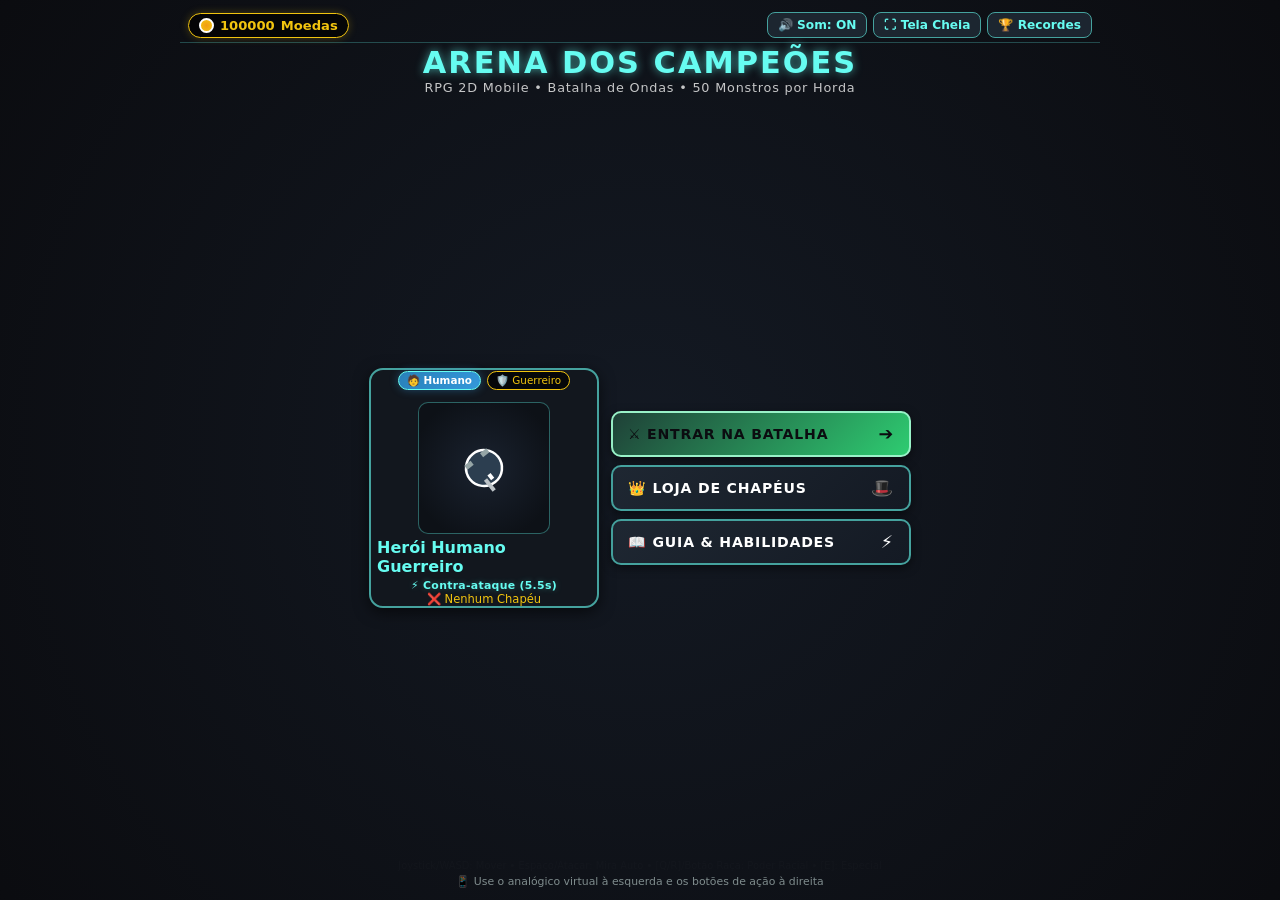
<file: index.html>
<!DOCTYPE html>
<html lang="pt-BR">
  <head>
    <meta charset="UTF-8" />
    <meta http-equiv="refresh" content="0; url='./jg6.html'" />
    <meta name="viewport" content="width=device-width, initial-scale=1.0" />
    <title>Arena dos Campeões</title>
    <style>
      body {
        margin: 0;
        min-height: 100vh;
        display: grid;
        place-items: center;
        background: #0b0c10;
        color: #f5f7fa;
        font-family: Arial, sans-serif;
      }
      .container {
        text-align: center;
        padding: 2rem;
      }
      a {
        color: #8ec5ff;
      }
    </style>
  </head>
  <body>
    <div class="container">
      <p>Redirecionando para o jogo...</p>
      <p><a href="./jg6.html">Clique aqui se não for redirecionado.</a></p>
    </div>
    <script>
      window.location.replace('./jg6.html');
    </script>
  </body>
</html>
</file>
<file: style.css>
:root {
    --bg-dark: #0b0c10;
    --bg-panel: #141821;
    --bg-card: rgba(20, 26, 36, 0.96);
    --cyan-bright: #66fcf1;
    --cyan-dim: #45a29e;
    --gold: #f1c40f;
    --gold-dark: #d4ac0d;
    --red-glow: #e74c3c;
    --blood-red: #ff1744;
    --purple: #9b59b6;
    --text-light: #c5c6c7;
    --text-bright: #ffffff;
    --border-color: #233142;
    --safe-top: env(safe-area-inset-top, 4px);
    --safe-bottom: env(safe-area-inset-bottom, 6px);
    --safe-left: env(safe-area-inset-left, 6px);
    --safe-right: env(safe-area-inset-right, 6px);
}

* {
    box-sizing: border-box;
    margin: 0;
    padding: 0;
    user-select: none;
    -webkit-user-select: none;
    -webkit-touch-callout: none;
    font-family: 'Segoe UI', system-ui, -apple-system, BlinkMacSystemFont, Roboto, sans-serif;
    -webkit-tap-highlight-color: transparent;
}

html, body {
    width: 100%;
    height: 100%;
    height: 100dvh;
    overflow: hidden;
    background-color: var(--bg-dark);
    background-image: radial-gradient(circle at 50% 50%, #151b26 0%, #08090c 100%);
    color: var(--text-bright);
    position: fixed;
    left: 0;
    top: 0;
    overscroll-behavior: none;
    touch-action: none;
}

#game-wrapper {
    position: absolute;
    top: 0;
    left: 0;
    width: 100vw;
    height: 100vh;
    height: 100dvh;
    display: flex;
    justify-content: center;
    align-items: center;
    overflow: hidden;
}

#game-container {
    position: relative;
    width: 100%;
    height: 100%;
    overflow: hidden;
    background-color: #0d1117;
}

canvas#gameCanvas {
    position: absolute;
    top: 0;
    left: 0;
    width: 100%;
    height: 100%;
    display: block;
    touch-action: none;
    transform: translateZ(0);
}

.screen-layer {
    position: absolute;
    top: 0;
    left: 0;
    width: 100%;
    height: 100%;
    background: radial-gradient(circle at center, rgba(20, 26, 36, 0.98) 0%, rgba(11, 12, 16, 0.99) 100%);
    display: flex;
    flex-direction: column;
    justify-content: space-between;
    align-items: center;
    z-index: 30;
    padding: calc(8px + var(--safe-top)) calc(12px + var(--safe-right)) calc(8px + var(--safe-bottom)) calc(12px + var(--safe-left));
    animation: fadeIn 0.18s ease-out forwards;
    overflow-y: auto;
    -webkit-overflow-scrolling: touch;
    touch-action: pan-y;
}

.hidden { display: none !important; }

.header-titles {
    display: flex;
    flex-direction: column;
    align-items: center;
    text-align: center;
}

.menu-top-bar {
    width: 100%;
    max-width: 920px;
    display: flex;
    justify-content: space-between;
    align-items: center;
    padding: 4px 8px;
    border-bottom: 1px solid rgba(102, 252, 241, 0.25);
    gap: 6px;
    flex-wrap: wrap;
}

.coin-display {
    display: flex;
    align-items: center;
    gap: 6px;
    background: rgba(0, 0, 0, 0.7);
    border: 1px solid var(--gold);
    padding: 4px 10px;
    border-radius: 20px;
    font-size: 0.82rem;
    font-weight: 700;
    color: var(--gold);
    box-shadow: 0 0 8px rgba(241, 196, 15, 0.25);
}

.coin-icon {
    display: inline-block;
    width: 15px;
    height: 15px;
    background: radial-gradient(circle, #f39c12, #f1c40f);
    border: 2px solid #fff;
    border-radius: 50%;
    animation: coinPulse 2s infinite ease-in-out;
}

@keyframes coinPulse {
    0%, 100% { transform: scale(1); filter: brightness(1); }
    50% { transform: scale(1.08); filter: brightness(1.2); }
}

.top-btn-group { display: flex; gap: 6px; flex-wrap: wrap; }

.icon-btn {
    background: rgba(31, 40, 51, 0.9);
    border: 1px solid var(--cyan-dim);
    color: var(--cyan-bright);
    padding: 5px 10px;
    border-radius: 8px;
    cursor: pointer;
    font-size: 0.76rem;
    font-weight: 600;
    transition: background 0.12s, transform 0.1s;
    touch-action: manipulation;
    display: flex;
    align-items: center;
    gap: 4px;
}
.icon-btn:active {
    background: var(--cyan-dim);
    color: #000;
    transform: scale(0.96);
}

.title-glow {
    text-transform: uppercase;
    letter-spacing: 2px;
    font-size: clamp(1.2rem, 3.8vw, 1.9rem);
    color: var(--cyan-bright);
    text-shadow: 0 0 10px rgba(102, 252, 241, 0.6);
    text-align: center;
    margin-top: 2px;
}

.subtitle {
    font-size: clamp(0.68rem, 2.2vw, 0.8rem);
    color: var(--text-light);
    text-align: center;
    margin-bottom: 6px;
    letter-spacing: 0.8px;
}

.lobby-content {
    display: flex;
    width: 100%;
    max-width: 820px;
    gap: 12px;
    align-items: center;
    justify-content: center;
    padding: 4px;
    flex-wrap: wrap;
    margin: auto 0;
}

.character-preview-card {
    flex: 1;
    min-width: 170px;
    max-width: 230px;
    height: 240px;
    background: rgba(18, 23, 31, 0.96);
    border: 2px solid var(--cyan-dim);
    border-radius: 14px;
    display: flex;
    flex-direction: column;
    align-items: center;
    justify-content: center;
    padding: 6px;
    position: relative;
    box-shadow: 0 4px 15px rgba(0, 0, 0, 0.6);
}

.character-preview-card h3 { 
    color: var(--cyan-bright); 
    margin-top: 4px; 
    font-size: 1rem; 
}

#preview-hat-name {
    font-size: 0.72rem; 
    color: var(--gold);
}

.equipped-badge {
    font-size: 0.65rem;
    color: var(--gold);
    background: rgba(0, 0, 0, 0.7);
    padding: 2px 8px;
    border-radius: 10px;
    margin-bottom: 6px;
    border: 1px solid var(--gold);
}

#previewCanvas {
    background: radial-gradient(circle, #1a222f 0%, #0d1117 80%);
    border: 1px solid rgba(102, 252, 241, 0.35);
    border-radius: 10px;
}

.menu-options-panel {
    flex: 1.2;
    min-width: 210px;
    max-width: 300px;
    display: flex;
    flex-direction: column;
    gap: 8px;
}

.btn-menu {
    background: linear-gradient(135deg, rgba(31, 40, 51, 0.95), rgba(20, 26, 36, 0.95));
    border: 2px solid var(--cyan-dim);
    color: #ffffff;
    padding: 11px 15px;
    font-size: 0.88rem;
    font-weight: 700;
    text-transform: uppercase;
    letter-spacing: 0.8px;
    border-radius: 10px;
    cursor: pointer;
    transition: transform 0.1s ease, border-color 0.1s ease;
    display: flex;
    align-items: center;
    justify-content: space-between;
    box-shadow: 0 3px 10px rgba(0, 0, 0, 0.5);
    touch-action: manipulation;
}

.btn-menu:active {
    transform: scale(0.97);
    border-color: var(--cyan-bright);
    background: linear-gradient(135deg, rgba(69, 162, 158, 0.4), rgba(31, 40, 51, 0.95));
}

.btn-menu.primary {
    background: linear-gradient(135deg, #1f4037, #2ecc71);
    border-color: #99f2c8;
    color: #0b0c10;
}

.btn-menu.primary:active {
    background: linear-gradient(135deg, #2ecc71, #66fcf1);
    color: #050608;
}

.btn-menu .icon { font-size: 1.1rem; }

.lobby-footer-hint {
    font-size: 0.68rem; 
    color: #7f8c8d; 
    text-align: center; 
    margin-bottom: 4px;
}

/* LOJA DE CHAPÉUS */
.shop-container {
    width: 100%;
    max-width: 900px;
    height: calc(100% - 85px);
    display: flex;
    flex-direction: column;
    gap: 8px;
    overflow: hidden;
}

.shop-title {
    font-size: 1.3rem;
}

.shop-header-badge {
    text-align: center;
    font-size: 0.74rem;
    color: var(--cyan-bright);
    background: rgba(0, 0, 0, 0.5);
    padding: 3px 10px;
    border-radius: 12px;
    border: 1px solid rgba(102, 252, 241, 0.2);
    align-self: center;
}

.shop-main-view {
    display: flex;
    gap: 10px;
    flex: 1;
    min-height: 0;
    overflow: hidden;
}

.shop-items-grid {
    flex: 2;
    display: grid;
    grid-template-columns: repeat(auto-fill, minmax(120px, 1fr));
    gap: 8px;
    overflow-y: auto;
    padding-right: 4px;
    -webkit-overflow-scrolling: touch;
    touch-action: pan-y;
}

.shop-item-card {
    background: rgba(20, 26, 36, 0.96);
    border: 2px solid #2c3e50;
    border-radius: 10px;
    padding: 7px;
    display: flex;
    flex-direction: column;
    align-items: center;
    text-align: center;
    position: relative;
    touch-action: manipulation;
    cursor: pointer;
}

.shop-item-card:active { transform: scale(0.96); }
.shop-item-card.equipped {
    border-color: var(--cyan-bright);
    background: rgba(24, 38, 52, 0.98);
}

.shop-item-card.rarity-common { border-top: 4px solid #95a5a6; }
.shop-item-card.rarity-rare   { border-top: 4px solid #3498db; }
.shop-item-card.rarity-epic   { border-top: 4px solid #9b59b6; }
.shop-item-card.rarity-legend { border-top: 4px solid #f1c40f; }

.item-icon-preview {
    width: 38px;
    height: 38px;
    border-radius: 8px;
    background: rgba(0, 0, 0, 0.5);
    display: flex;
    align-items: center;
    justify-content: center;
    font-size: 1.35rem;
    margin-bottom: 3px;
}

.shop-item-title {
    font-size: 0.74rem;
    font-weight: 700;
    color: #fff;
    margin-bottom: 2px;
    min-height: 20px;
    display: flex;
    align-items: center;
    justify-content: center;
}

.shop-item-desc {
    font-size: 0.6rem;
    color: var(--text-light);
    margin-bottom: 4px;
    min-height: 20px;
    line-height: 1.2;
}

.hat-perk-badge {
    font-size: 0.58rem;
    font-weight: 700;
    color: var(--cyan-bright);
    background: rgba(102, 252, 241, 0.12);
    border: 1px solid rgba(102, 252, 241, 0.35);
    border-radius: 6px;
    padding: 2px 4px;
    margin-bottom: 5px;
    line-height: 1.15;
    text-align: center;
    width: 100%;
}

.hat-perk-highlight {
    margin-top: 6px;
    padding: 6px;
    background: rgba(102, 252, 241, 0.08);
    border: 1px dashed var(--cyan-dim);
    border-radius: 8px;
    font-size: 0.65rem;
    color: var(--cyan-bright);
    line-height: 1.35;
    text-align: left;
}
.hat-perk-highlight strong {
    color: var(--gold);
    display: block;
    margin-bottom: 2px;
}

.btn-shop-action {
    width: 100%;
    padding: 5px;
    font-size: 0.7rem;
    font-weight: bold;
    text-transform: uppercase;
    border-radius: 6px;
    border: none;
    cursor: pointer;
    display: flex;
    align-items: center;
    justify-content: center;
    gap: 4px;
    touch-action: manipulation;
}

.btn-buy { background: var(--gold); color: #0b0c10; }
.btn-equip { background: var(--cyan-dim); color: #0b0c10; }
.btn-equipped { background: #27ae60; color: #ffffff; }

.shop-side-preview {
    flex: 1;
    max-width: 180px;
    background: rgba(14, 18, 24, 0.98);
    border: 1px solid var(--border-color);
    border-radius: 12px;
    padding: 8px;
    display: flex;
    flex-direction: column;
    align-items: center;
    justify-content: space-between;
    overflow-y: auto;
}

.shop-side-preview h4 {
    color: var(--cyan-bright); 
    font-size: 0.82rem;
}

#shop-selected-info {
    text-align: center; 
    font-size: 0.68rem; 
    color: var(--text-light); 
    margin-top: 4px;
}

/* SELEÇÃO DE CLASSE */
.class-select-title {
    font-size: 1.35rem;
}

.class-options {
    display: grid;
    grid-template-columns: repeat(auto-fit, minmax(130px, 1fr));
    gap: 8px;
    width: 100%;
    max-width: 860px;
    margin: auto 0;
    overflow-y: auto;
    padding: 4px;
}

.class-card {
    background: rgba(20, 26, 36, 0.96);
    border: 2px solid var(--cyan-dim);
    border-radius: 12px;
    padding: 8px;
    text-align: center;
    cursor: pointer;
    transition: transform 0.1s ease, border-color 0.1s ease;
    display: flex;
    flex-direction: column;
    justify-content: space-between;
    touch-action: manipulation;
}
.class-card:active { transform: scale(0.96); border-color: var(--cyan-bright); }
.class-card.vampire-card { border-color: #ff1744; }
.class-card h3 { color: var(--cyan-bright); margin-bottom: 2px; font-size: 0.9rem; }
.vampire-title { color: #ff5252 !important; }
.class-badge { font-size: 1.4rem; margin-bottom: 2px; }
.class-stats { 
    font-size: 0.65rem; 
    color: var(--text-light); 
    line-height: 1.35; 
    margin: 3px 0; 
    text-align: left; 
    background: rgba(0, 0, 0, 0.4); 
    padding: 5px; 
    border-radius: 6px; 
}
.class-special { 
    font-size: 0.62rem; 
    color: var(--gold); 
    margin-top: 3px; 
    background: rgba(241, 196, 15, 0.1); 
    padding: 4px; 
    border-radius: 6px; 
    border: 1px dashed var(--gold); 
}
.class-special.vampire-special { 
    color: #ff5252; 
    background: rgba(255, 23, 68, 0.12); 
    border-color: #ff1744; 
}

.class-footer-hint {
    font-size: 0.68rem; 
    color: #7f8c8d; 
    text-align: center;
}

/* MODAIS */
.modal-box {
    background: rgba(14, 18, 24, 0.98);
    border: 2px solid var(--red-glow);
    border-radius: 16px;
    padding: 16px 20px;
    text-align: center;
    max-width: 440px;
    width: 92%;
    box-shadow: 0 6px 25px rgba(0, 0, 0, 0.8);
    animation: popIn 0.2s ease-out;
    max-height: 90vh;
    overflow-y: auto;
}
.modal-box.victory { border-color: var(--cyan-bright); }
.modal-box h1 { color: var(--red-glow); font-size: 1.45rem; margin-bottom: 6px; }

.modal-subtext {
    color: var(--text-light); 
    font-size: 0.8rem;
}

.records-title { color: var(--cyan-bright) !important; font-size: 1.45rem; }
.guide-title { color: var(--cyan-bright) !important; font-size: 1.35rem; }
.pause-title { color: var(--cyan-bright) !important; font-size: 1.45rem; }

.controls-modal-box { border-color: var(--cyan-dim); max-width: 440px; }
.pause-modal-box { border-color: var(--cyan-dim); }

.guide-content {
    text-align: left; 
    font-size: 0.78rem; 
    color: var(--text-light); 
    line-height: 1.45; 
    margin: 8px 0;
}
.guide-highlight {
    color: var(--cyan-bright); 
    font-weight: bold; 
    margin-bottom: 2px;
}

#pause-upgrades-list {
    font-size: 0.75rem; 
    color: var(--gold); 
    margin-bottom: 12px; 
    max-height: 120px; 
    overflow-y: auto; 
    background: rgba(0,0,0,0.4); 
    padding: 6px; 
    border-radius: 8px;
}

.stats-grid {
    display: grid;
    grid-template-columns: 1fr 1fr;
    gap: 8px;
    margin: 8px 0;
    background: rgba(0, 0, 0, 0.55);
    padding: 8px;
    border-radius: 10px;
}
.stat-item { text-align: center; }
.stat-item .label { font-size: 0.65rem; color: var(--text-light); }
.stat-item .value { font-size: 1.05rem; font-weight: bold; color: var(--cyan-bright); }
.stat-gold { color: var(--gold) !important; }

.modal-buttons { display: flex; gap: 8px; justify-content: center; flex-wrap: wrap; margin-top: 8px; }
.btn-action {
    background: var(--cyan-dim);
    color: #0b0c10;
    border: none;
    padding: 9px 16px;
    font-size: 0.82rem;
    font-weight: bold;
    text-transform: uppercase;
    border-radius: 8px;
    cursor: pointer;
    transition: transform 0.1s, background 0.1s;
    touch-action: manipulation;
}
.btn-action:active { background: var(--cyan-bright); transform: scale(0.96); }
.btn-action.secondary { background: #34495e; color: #ecf0f1; }

/* MODAL DE CARTAS DE MELHORIA */
#upgrade-cards-modal {
    z-index: 40;
    background: radial-gradient(circle at center, rgba(14, 20, 29, 0.99) 0%, rgba(5, 7, 10, 0.99) 100%);
    padding: calc(10px + var(--safe-top)) calc(10px + var(--safe-right)) calc(10px + var(--safe-bottom)) calc(10px + var(--safe-left));
    justify-content: center;
}

.wave-victory-title {
    color: var(--gold) !important; 
    text-shadow: 0 0 14px rgba(241, 196, 15, 0.6); 
    font-size: clamp(1.35rem, 4vw, 1.9rem);
}

.cards-selection-container {
    display: flex;
    flex-direction: column;
    align-items: center;
    width: 100%;
    max-width: 860px;
    margin: auto;
}

.cards-grid {
    display: flex;
    gap: 10px;
    justify-content: center;
    align-items: stretch;
    width: 100%;
    margin: 12px 0;
    flex-wrap: wrap;
}

.upgrade-card {
    flex: 1;
    min-width: 180px;
    max-width: 250px;
    background: rgba(20, 26, 38, 0.96);
    border-radius: 14px;
    padding: 14px 12px;
    display: flex;
    flex-direction: column;
    justify-content: space-between;
    align-items: center;
    text-align: center;
    cursor: pointer;
    transition: transform 0.12s ease;
    position: relative;
    touch-action: manipulation;
    border: 2px solid #34495e;
    box-shadow: 0 4px 16px rgba(0, 0, 0, 0.6);
}

.upgrade-card:active { transform: scale(0.97); }
.upgrade-card.card-common { border-color: #3498db; }
.upgrade-card.card-rare { border-color: #9b59b6; }
.upgrade-card.card-epic { border-color: #e67e22; }
.upgrade-card.card-legend {
    border-color: #f1c40f;
    background: linear-gradient(160deg, rgba(30, 26, 15, 0.95), rgba(20, 26, 38, 0.98));
}

.card-rarity-badge {
    font-size: 0.62rem;
    font-weight: 800;
    text-transform: uppercase;
    padding: 2px 8px;
    border-radius: 10px;
    margin-bottom: 6px;
}

.card-icon { font-size: 2.2rem; margin: 4px 0; }
.card-title { font-size: 0.95rem; font-weight: 800; color: #ffffff; margin-bottom: 4px; }
.card-desc { font-size: 0.72rem; color: var(--text-light); line-height: 1.3; margin-bottom: 10px; min-height: 36px; }

.card-btn {
    width: 100%;
    padding: 7px;
    border-radius: 8px;
    border: none;
    font-weight: 700;
    font-size: 0.74rem;
    text-transform: uppercase;
    cursor: pointer;
    background: var(--cyan-dim);
    color: #0b0c10;
}

.upgrade-footer-hint {
    font-size: 0.72rem; 
    color: var(--cyan-bright); 
    text-align: center;
}

/* HUD MOBILE */
#hud {
    position: absolute;
    top: var(--safe-top);
    left: var(--safe-left);
    right: var(--safe-right);
    display: flex;
    justify-content: space-between;
    align-items: flex-start;
    pointer-events: none;
    z-index: 20;
    padding: 4px 6px;
    gap: 6px;
    transform: translateZ(0);
}

.mobile-hud-player {
    display: flex;
    align-items: center;
    gap: 6px;
    background: rgba(14, 20, 28, 0.9);
    border: 1px solid var(--border-color);
    border-radius: 10px;
    padding: 5px 8px;
    box-shadow: 0 3px 10px rgba(0, 0, 0, 0.5);
    pointer-events: auto;
}

.hud-avatar-icon {
    font-size: 1.4rem;
    width: 32px;
    height: 32px;
    border-radius: 8px;
    background: rgba(0, 0, 0, 0.5);
    border: 1px solid var(--cyan-dim);
    display: flex;
    align-items: center;
    justify-content: center;
}

.player-bars-stack {
    display: flex;
    flex-direction: column;
    gap: 3px;
}

.hud-bar-row {
    display: flex;
    align-items: center;
    gap: 4px;
}

.bar-label {
    font-size: 0.6rem;
    font-weight: 800;
    width: 18px;
}
.bar-hp-label { color: #ff5252; }
.bar-mana-label { color: #64b5f6; }
.bar-sp-label { color: #ffd54f; }

.mobile-bar-bg {
    width: clamp(75px, 20vw, 120px);
    height: 6px;
    background: #101620;
    border-radius: 3px;
    overflow: hidden;
    border: 1px solid rgba(0,0,0,0.8);
    position: relative;
}

.hp-bar { height: 100%; background: linear-gradient(90deg, #e74c3c, #2ecc71); width: 100%; will-change: width; }
.mana-bar { height: 100%; background: linear-gradient(90deg, #2980b9, #3498db); width: 100%; will-change: width; }
.special-bar-fill { height: 100%; background: linear-gradient(90deg, #e67e22, #f1c40f); width: 0%; will-change: width; }

.bar-val {
    font-size: 0.6rem;
    font-weight: 700;
    color: #fff;
    min-width: 28px;
    text-align: right;
}

/* ONDA HUD */
.mobile-hud-wave {
    display: flex;
    flex-direction: column;
    align-items: center;
    background: rgba(14, 20, 28, 0.9);
    border: 1px solid rgba(241, 196, 15, 0.4);
    border-radius: 12px;
    padding: 4px 10px;
    box-shadow: 0 3px 10px rgba(0, 0, 0, 0.5);
    pointer-events: auto;
}

.wave-badge-title {
    font-size: 0.68rem;
    font-weight: 800;
    color: var(--gold);
    letter-spacing: 0.5px;
    display: flex;
    align-items: center;
    gap: 4px;
}

.wave-bar-wrapper {
    position: relative;
    width: clamp(90px, 24vw, 140px);
    height: 7px;
    background: #101620;
    border-radius: 4px;
    overflow: hidden;
    margin-top: 2px;
    border: 1px solid #000;
}

.wave-bar-fill {
    height: 100%;
    background: linear-gradient(90deg, #f39c12, #2ecc71);
    width: 0%;
    will-change: width;
}

.wave-counter-sub {
    font-size: 0.58rem;
    color: var(--text-light);
    margin-top: 2px;
    font-weight: 600;
    white-space: nowrap;
}

#wave-enemies-left { color: #2ecc71; }

/* AÇÕES E MOEDAS */
.mobile-hud-actions {
    display: flex;
    flex-direction: column;
    align-items: flex-end;
    gap: 4px;
    pointer-events: auto;
}

.hud-buttons-row {
    display: flex;
    gap: 4px;
}

.mobile-hud-btn {
    background: rgba(31, 40, 51, 0.9);
    border: 1px solid var(--cyan-dim);
    color: var(--cyan-bright);
    width: 32px;
    height: 30px;
    border-radius: 8px;
    font-size: 0.85rem;
    cursor: pointer;
    display: flex;
    align-items: center;
    justify-content: center;
    touch-action: manipulation;
}
.mobile-hud-btn:active { background: var(--cyan-dim); color: #000; }

.mobile-hud-coins {
    display: flex;
    align-items: center;
    gap: 4px;
    background: rgba(0, 0, 0, 0.7);
    border: 1px solid var(--gold);
    padding: 2px 8px;
    border-radius: 12px;
    font-size: 0.74rem;
    font-weight: bold;
    color: var(--gold);
}

.mobile-hud-kills {
    font-size: 0.7rem;
    color: var(--cyan-bright);
    font-weight: bold;
    text-shadow: 0 0 6px rgba(102, 252, 241, 0.4);
    margin-top: 1px;
}

.active-upgrades-bar {
    position: absolute;
    bottom: calc(4px + var(--safe-bottom));
    left: 50%;
    transform: translateX(-50%) translateZ(0);
    display: flex;
    gap: 4px;
    background: rgba(0, 0, 0, 0.65);
    padding: 2px 8px;
    border-radius: 12px;
    pointer-events: none;
    z-index: 15;
    max-width: 85vw;
    overflow-x: auto;
    font-size: 0.7rem;
}

.upgrade-badge {
    background: rgba(255, 255, 255, 0.1);
    padding: 1px 5px;
    border-radius: 6px;
    white-space: nowrap;
}

.controls-hint {
    position: absolute;
    bottom: calc(26px + var(--safe-bottom));
    left: 50%;
    transform: translateX(-50%) translateZ(0);
    font-size: 0.62rem;
    color: var(--text-light);
    background: rgba(0, 0, 0, 0.75);
    padding: 2px 8px;
    border-radius: 6px;
    border: 1px solid rgba(255,255,255,0.1);
    pointer-events: none;
    z-index: 10;
    white-space: nowrap;
}

.banner-notification {
    position: absolute;
    top: 60px;
    left: 50%;
    transform: translateX(-50%) translateZ(0);
    background: rgba(14, 18, 24, 0.98);
    border: 2px solid var(--gold);
    color: var(--gold);
    padding: 6px 16px;
    border-radius: 20px;
    font-size: 0.8rem;
    font-weight: bold;
    box-shadow: 0 3px 12px rgba(241, 196, 15, 0.4);
    pointer-events: none;
    z-index: 25;
    animation: bounceIn 0.28s ease-out;
    white-space: nowrap;
}

/* BARRA DE CHEFÃO ÉPICO */
.boss-hud-bar {
    position: absolute;
    top: calc(54px + var(--safe-top));
    left: 50%;
    transform: translateX(-50%) translateZ(0);
    width: clamp(250px, 86vw, 480px);
    background: rgba(18, 10, 14, 0.96);
    border: 2px solid #e74c3c;
    border-radius: 12px;
    padding: 6px 10px;
    box-shadow: 0 4px 20px rgba(231, 76, 60, 0.6), inset 0 0 15px rgba(0, 0, 0, 0.8);
    z-index: 25;
    animation: popIn 0.25s ease-out;
    pointer-events: none;
    transition: border-color 0.3s, box-shadow 0.3s;
}

.boss-hud-bar.enraged {
    border-color: #ff1744;
    box-shadow: 0 0 25px rgba(255, 23, 68, 0.85), inset 0 0 20px rgba(255, 23, 68, 0.4);
    animation: bossEnragePulse 0.8s infinite alternate;
}

@keyframes bossEnragePulse {
    from { transform: translateX(-50%) scale(1) translateZ(0); filter: brightness(1); }
    to { transform: translateX(-50%) scale(1.02) translateZ(0); filter: brightness(1.25); }
}

.boss-hud-header {
    display: flex;
    justify-content: space-between;
    align-items: center;
    margin-bottom: 4px;
}

.boss-hud-left {
    display: flex;
    align-items: center;
    gap: 6px;
}

.boss-hud-icon {
    font-size: 1.25rem;
    animation: coinPulse 1.5s infinite ease-in-out;
}

.boss-name-group {
    display: flex;
    align-items: center;
    gap: 6px;
}

.boss-hud-title {
    font-size: 0.74rem;
    font-weight: 800;
    color: #ff5252;
    text-transform: uppercase;
    letter-spacing: 0.8px;
    text-shadow: 0 0 8px rgba(255, 82, 82, 0.6);
}

.boss-phase-badge {
    font-size: 0.56rem;
    font-weight: bold;
    color: var(--gold);
    background: rgba(241, 196, 15, 0.15);
    border: 1px solid var(--gold);
    border-radius: 6px;
    padding: 1px 5px;
}

.boss-hud-hp-val {
    font-size: 0.68rem;
    font-weight: 700;
    color: #ffffff;
}

.boss-bar-wrapper {
    width: 100%;
    height: 8px;
    background: #14080a;
    border-radius: 4px;
    overflow: hidden;
    border: 1px solid rgba(0, 0, 0, 0.8);
}

.boss-bar-fill {
    height: 100%;
    width: 100%;
    background: linear-gradient(90deg, #ff1744, #e74c3c, #f1c40f);
    transition: width 0.1s linear;
    will-change: width;
}

/* BANNER DE ALERTA DE CHEFÃO */
.boss-warning-banner {
    position: absolute;
    top: 38%;
    left: 50%;
    transform: translate(-50%, -50%) translateZ(0);
    background: radial-gradient(circle, rgba(40, 10, 15, 0.96) 0%, rgba(10, 5, 8, 0.98) 100%);
    border: 2px solid #ff1744;
    border-radius: 16px;
    padding: 14px 24px;
    text-align: center;
    z-index: 35;
    pointer-events: none;
    box-shadow: 0 0 35px rgba(255, 23, 68, 0.85);
    animation: bossWarningAnim 0.3s ease-out;
}

@keyframes bossWarningAnim {
    0% { transform: translate(-50%, -50%) scale(0.6); opacity: 0; }
    50% { transform: translate(-50%, -50%) scale(1.1); opacity: 1; }
    100% { transform: translate(-50%, -50%) scale(1); opacity: 1; }
}

.boss-warning-glow {
    font-size: 1.15rem;
    font-weight: 900;
    color: #ff1744;
    text-transform: uppercase;
    letter-spacing: 1.5px;
    text-shadow: 0 0 15px rgba(255, 23, 68, 0.9);
}

.boss-warning-sub {
    font-size: 0.78rem;
    color: var(--gold);
    margin-top: 4px;
    font-weight: 700;
}

/* CONTROLES TOUCH MOBILE */
.mobile-controls {
    position: absolute;
    top: 0;
    left: 0;
    width: 100%;
    height: 100%;
    pointer-events: none;
    z-index: 22;
    transform: translateZ(0);
}

.joystick-zone {
    position: absolute;
    bottom: calc(14px + var(--safe-bottom));
    left: calc(14px + var(--safe-left));
    width: 140px;
    height: 140px;
    pointer-events: auto;
    touch-action: none;
    border-radius: 50%;
}

.joystick-base {
    position: relative;
    width: 116px;
    height: 116px;
    margin: 12px;
    background: radial-gradient(circle, rgba(69, 162, 158, 0.25) 0%, rgba(15, 23, 33, 0.75) 80%);
    border: 2px dashed rgba(102, 252, 241, 0.5);
    border-radius: 50%;
    display: flex;
    justify-content: center;
    align-items: center;
}

.joystick-stick {
    position: absolute;
    width: 50px;
    height: 50px;
    background: radial-gradient(circle, #66fcf1 0%, #1f4037 100%);
    border: 2px solid #ffffff;
    border-radius: 50%;
    pointer-events: none;
    transform: translate3d(0, 0, 0);
    will-change: transform;
}

.action-buttons-zone {
    position: absolute;
    bottom: calc(14px + var(--safe-bottom));
    right: calc(14px + var(--safe-right));
    display: flex;
    gap: 12px;
    align-items: flex-end;
    pointer-events: auto;
}

.mobile-btn {
    background: rgba(20, 26, 36, 0.92);
    border: 2px solid var(--cyan-dim);
    color: #fff;
    border-radius: 50%;
    cursor: pointer;
    display: flex;
    flex-direction: column;
    align-items: center;
    justify-content: center;
    touch-action: none;
    user-select: none;
    -webkit-user-select: none;
    box-shadow: 0 3px 10px rgba(0, 0, 0, 0.6);
    transition: transform 0.08s;
    will-change: transform;
    transform: translateZ(0);
}

.mobile-btn:active, .mobile-btn.pressed {
    transform: scale(0.92) translateZ(0);
    filter: brightness(1.2);
}

.mobile-btn .btn-icon { font-size: 1.35rem; line-height: 1; pointer-events: none; }
.mobile-btn .btn-label { font-size: 0.58rem; font-weight: bold; text-transform: uppercase; margin-top: 2px; pointer-events: none; }

.btn-attack {
    width: 78px;
    height: 78px;
    background: radial-gradient(circle, rgba(231, 76, 60, 0.55) 0%, rgba(20, 26, 36, 0.95) 80%);
    border-color: #e74c3c;
}

.btn-dash {
    width: 56px;
    height: 56px;
    background: radial-gradient(circle, rgba(26, 188, 156, 0.35) 0%, rgba(20, 26, 36, 0.9) 80%);
    border-color: #1abc9c;
}

.btn-special {
    width: 60px;
    height: 60px;
    background: radial-gradient(circle, rgba(241, 196, 15, 0.35) 0%, rgba(20, 26, 36, 0.9) 80%);
    border-color: #f1c40f;
    position: relative;
}
.btn-special.charged {
    animation: pulseSpecial 1s infinite alternate;
    border-color: #ffffff;
}

@keyframes pulseSpecial { 
    0% { transform: scale(1) translateZ(0); } 
    100% { transform: scale(1.08) translateZ(0); box-shadow: 0 0 16px #f39c12; } 
}
@keyframes fadeIn { from { opacity: 0; } to { opacity: 1; } }
@keyframes popIn { from { opacity: 0; transform: scale(0.92); } to { opacity: 1; transform: scale(1); } }
@keyframes bounceIn { 
    0% { transform: translateX(-50%) translateY(-20px); opacity: 0; } 
    100% { transform: translateX(-50%) translateY(0); opacity: 1; } 
}

@media (max-aspect-ratio: 1/1) {
    .shop-main-view { flex-direction: column-reverse; }
    .shop-side-preview { max-width: 100%; height: 110px; flex-direction: row; }
    .action-buttons-zone { bottom: calc(14px + var(--safe-bottom)); right: calc(10px + var(--safe-right)); }
    .joystick-zone { bottom: calc(14px + var(--safe-bottom)); left: calc(10px + var(--safe-left)); }
    .cards-grid { flex-direction: column; align-items: center; }
    .upgrade-card { max-width: 100%; width: 100%; min-width: 0; }
}


/* ----------------------------------------------------
   SISTEMA DE RAÇAS COM HABILIDADES ÚNICAS (ESTILOS)
---------------------------------------------------- */
.preview-badges-stack {
    display: flex;
    gap: 6px;
    justify-content: center;
    align-items: center;
    flex-wrap: wrap;
    margin-bottom: 6px;
}

.race-badge-preview {
    background: linear-gradient(135deg, #2980b9, #3498db) !important;
    border: 1px solid #66fcf1 !important;
    color: #fff !important;
    font-weight: bold;
    box-shadow: 0 0 8px rgba(52, 152, 219, 0.4);
}

.preview-racial-hint {
    font-size: 0.68rem;
    color: #66fcf1;
    font-weight: 600;
    margin-top: 3px;
    letter-spacing: 0.3px;
    text-shadow: 0 0 6px rgba(102, 252, 241, 0.3);
}

.selection-section-header {
    display: flex;
    align-items: center;
    gap: 8px;
    margin: 12px auto 6px auto;
    width: 100%;
    max-width: 900px;
}

.selection-step-tag {
    background: var(--cyan-dim);
    color: #0b0c10;
    font-weight: 800;
    font-size: 0.62rem;
    padding: 3px 8px;
    border-radius: 4px;
    letter-spacing: 0.5px;
}

.selection-section-title {
    font-size: 0.82rem;
    color: #f5f7fa;
    font-weight: 700;
    text-transform: uppercase;
    letter-spacing: 0.5px;
}

.race-options-grid {
    display: grid;
    grid-template-columns: repeat(auto-fit, minmax(210px, 1fr));
    gap: 10px;
    width: 100%;
    max-width: 900px;
    margin: 0 auto 12px auto;
}

.race-card {
    background: rgba(20, 26, 36, 0.88);
    border: 2px solid rgba(102, 252, 241, 0.22);
    border-radius: 10px;
    padding: 10px 12px;
    cursor: pointer;
    transition: transform 0.12s ease, border-color 0.12s ease, box-shadow 0.12s ease;
    display: flex;
    flex-direction: column;
    justify-content: space-between;
    user-select: none;
    -webkit-user-select: none;
    backdrop-filter: blur(4px);
}

.race-card:hover {
    transform: translateY(-2px);
    border-color: rgba(102, 252, 241, 0.6);
    box-shadow: 0 4px 14px rgba(0, 0, 0, 0.5);
}

.race-card:active {
    transform: scale(0.97);
}

.race-card.active {
    border-color: #66fcf1;
    background: rgba(26, 38, 56, 0.96);
    box-shadow: 0 0 16px rgba(102, 252, 241, 0.45);
    transform: scale(1.02);
}

#race-card-humano.active {
    border-color: #3498db;
    box-shadow: 0 0 16px rgba(52, 152, 219, 0.55);
}

#race-card-elfo.active {
    border-color: #2ecc71;
    box-shadow: 0 0 16px rgba(46, 204, 113, 0.55);
}

#race-card-vampiro.active {
    border-color: #ff1744;
    box-shadow: 0 0 16px rgba(255, 23, 68, 0.55);
}

#race-card-demonio.active {
    border-color: #e67e22;
    box-shadow: 0 0 16px rgba(230, 126, 34, 0.55);
}

.race-card-header {
    display: flex;
    align-items: center;
    gap: 8px;
    margin-bottom: 5px;
}

.race-card-icon {
    font-size: 1.45rem;
    line-height: 1;
}

.race-card-title-group h3 {
    margin: 0;
    font-size: 0.95rem;
    color: #fff;
    font-weight: 700;
}

.race-ability-name {
    font-size: 0.74rem;
    color: #66fcf1;
    font-weight: 700;
}

.race-cd-tag {
    margin-left: auto;
    font-size: 0.62rem;
    background: rgba(0, 0, 0, 0.45);
    border: 1px solid rgba(255, 255, 255, 0.2);
    padding: 2px 6px;
    border-radius: 6px;
    color: #f1c40f;
    font-weight: bold;
    white-space: nowrap;
}

.race-card-desc {
    font-size: 0.71rem;
    color: #c5c6c7;
    line-height: 1.35;
    margin: 4px 0 8px 0;
}

.race-card-perks {
    display: flex;
    flex-wrap: wrap;
    gap: 4px;
}

.race-tag-perk {
    font-size: 0.60rem;
    background: rgba(255, 255, 255, 0.08);
    border: 1px solid rgba(255, 255, 255, 0.12);
    padding: 2px 6px;
    border-radius: 4px;
    color: #e0e6ed;
    font-weight: 500;
}

/* Barra Racial no HUD */
.bar-rc-label {
    color: #66fcf1 !important;
    font-weight: 800 !important;
    font-size: 0.62rem !important;
}

.racial-bar-fill {
    height: 100%;
    border-radius: 4px;
    transition: width 0.08s linear;
    background: linear-gradient(90deg, #2980b9, #3498db);
    width: 100%;
}

/* Botão Mobile de Habilidade Racial */
.btn-racial {
    width: 60px;
    height: 60px;
    background: radial-gradient(circle, rgba(52, 152, 219, 0.35) 0%, rgba(20, 26, 36, 0.92) 80%);
    border-color: #3498db;
    position: relative;
    overflow: hidden;
}

.btn-racial.ready {
    animation: pulseRacial 1.2s infinite alternate;
    border-color: #ffffff;
}

.btn-racial.cooling {
    filter: brightness(0.75);
}

.racial-cd-cooldown {
    position: absolute;
    inset: 0;
    border-radius: 50%;
    background: rgba(11, 15, 22, 0.68);
    display: flex;
    align-items: center;
    justify-content: center;
    font-size: 0.68rem;
    font-weight: 800;
    color: #f1c40f;
    pointer-events: none;
    opacity: 0;
    transition: opacity 0.1s ease;
}

.btn-racial.cooling .racial-cd-cooldown {
    opacity: 1;
}

@keyframes pulseRacial {
    0% { transform: scale(1) translateZ(0); }
    100% { transform: scale(1.08) translateZ(0); box-shadow: 0 0 16px rgba(102, 252, 241, 0.7); }
}

/* Guia de Raças no Modal */
.guide-races-list {
    margin: 8px 0;
    display: flex;
    flex-direction: column;
    gap: 6px;
}

.guide-race-item {
    background: rgba(0, 0, 0, 0.35);
    border-left: 3px solid #66fcf1;
    padding: 6px 10px;
    border-radius: 0 6px 6px 0;
    font-size: 0.73rem;
    line-height: 1.35;
}

.guide-race-name {
    font-weight: bold;
    color: #66fcf1;
    display: block;
    margin-bottom: 2px;
}
</file>
